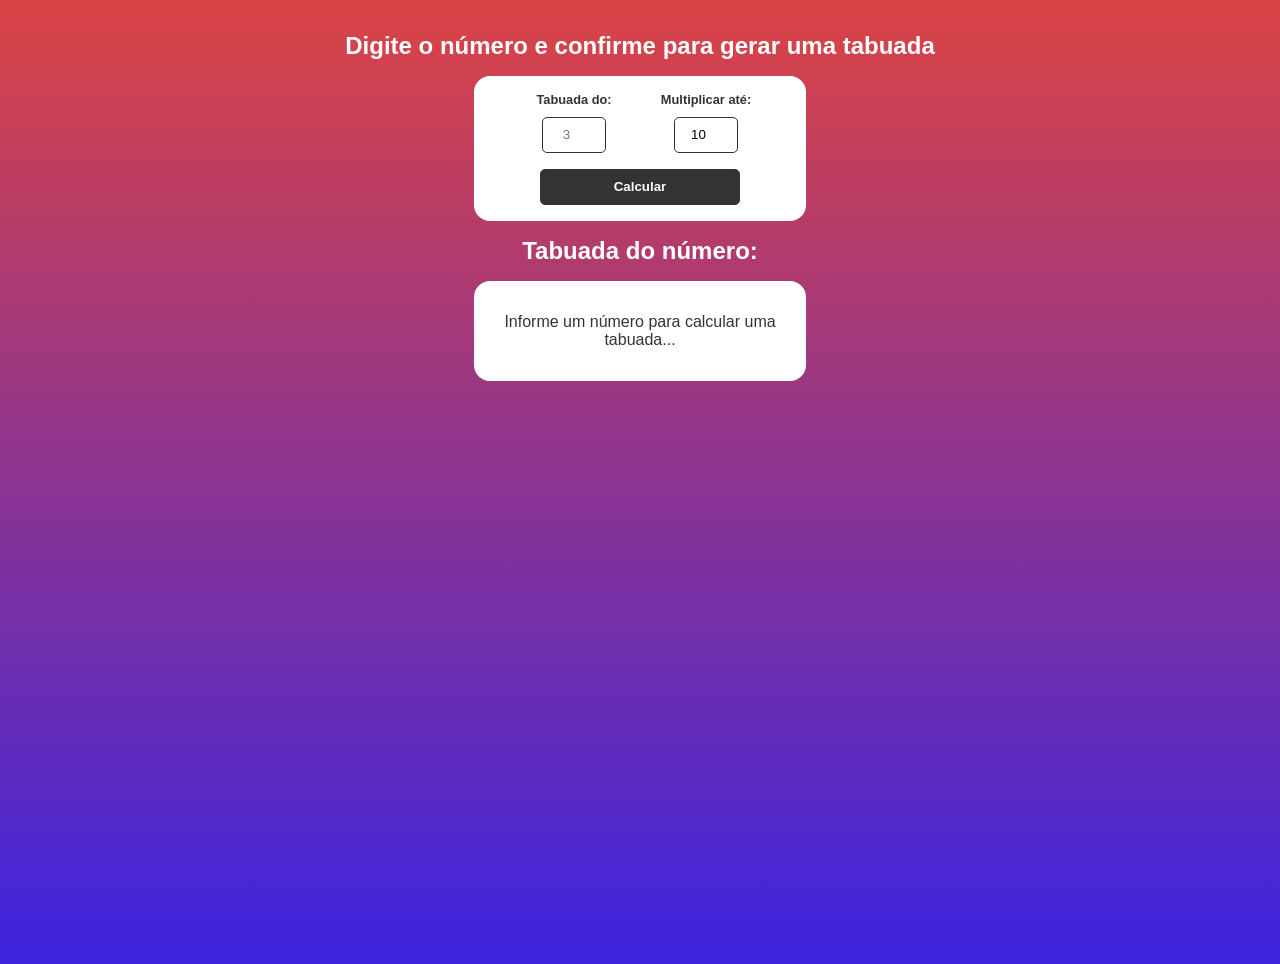
<file: Aula-08-04/index.html>
<!DOCTYPE html>
<html lang="en">
<head>
    <meta charset="UTF-8">
    <meta name="viewport" content="width=device-width, initial-scale=1.0">
    <title>Tabuada</title>
    <link rel="stylesheet" href="css/style.css">
    <script src="./js/script.js" defer></script>
</head>
<body>
    <h2>Digite o número e confirme para gerar uma tabuada</h2>
    <form id="multiplication-form">
        <div class="form-control">
            <label>Tabuada do:</label>
            <input type="number" id="number" placeholder="3" />
        </div>
        <div class="form-control">
            <label>Multiplicar até:</label>
            <input type="number" id="multiplicator" placeholder="Digite o número de multiplicações" value="10" />
        </div>
        <input type="submit" value="Calcular" />
    </form>
    <div id="multiplication-table">
        <h2 id="multiplication-title">Tabuada do número: <span></span></h2>
        <div id="multiplication-operations">
            <p>Informe um número para calcular uma tabuada...</p>
            <!-- PROVISÓRIO -->
            <!-- <div class="row">
                <div class="operation">5 x 1 </div>
                <div class="result">5</div>
            </div>
            <div class="row">
                <div class="operation">5 x 2 </div>
                <div class="result">10</div>
            </div> -->
            <!-- FIM PROVISÓRIO -->
        </div>
    </div>
    
</body>
</html>
</file>
<file: Aula-08-04/css/style.css>
* {
    margin: 0;
    padding: 0;
    font-family: Helvetica;
}

body {
    text-align: center;
    padding: 2rem;
    min-height: 100vh;
    background: linear-gradient(180deg, #db4444 0%, #3f24dd 98%);
    color: #fff;
}

h2 {
    margin-bottom: 1rem;
}

#multiplication-form {
    display: flex;
    justify-content: center;
    align-items: center;
    flex-wrap: wrap;
    margin: 1rem auto;
    padding: 1rem;
    max-width: 300px;
    background-color: #fff;
    border-radius: 1rem;
    color: #333;
}

.form-control {
    display: flex;
    flex-direction: column;
    align-items: center;
    width: 100px;
    margin: 0 1rem;

}

.form-control label {
    margin-bottom: 0.6rem;
    font-size: 0.8rem;
    font-weight: bold;

}

.form-control input {
    margin-bottom: 1rem;
    flex: 1;
    padding: 0.6rem 0.4rem;
    border: none;
    width: 50px;
    border: 1px solid #333;
    border-radius: 5px;
    text-align: center;
}

#multiplication-form input[type="submit"] {
    max-height: 50px;
    padding: 0.6rem 1.2rem;
    width: 200px;
    background-color: #333;
    color: #fff;
    border: 1px solid #333;
    border-radius: 5px;
    cursor: pointer;
    font-weight: bold;
}

#multiplication-operations {
    display: flex;
    flex-direction: column;
    align-items: center;
    max-width: 300px;
    margin: 1rem auto;
    padding: 2rem 1rem;
    background-color: #fff;
    border-radius: 1rem;
    color: #333;
}

#multiplication-operations .row {
    display: flex;
    justify-content: center;
    border: 1px solid #ccc;
    border-bottom: none;
    padding: 0.5rem;
    width: 150px;
    text-align: center;
}

#multplication-operations .row:last-child {
    border-bottom: 1px solid #ccc;
}

#multiplication-operations .result {
    margin-left: 0.4rem;
}
</file>
